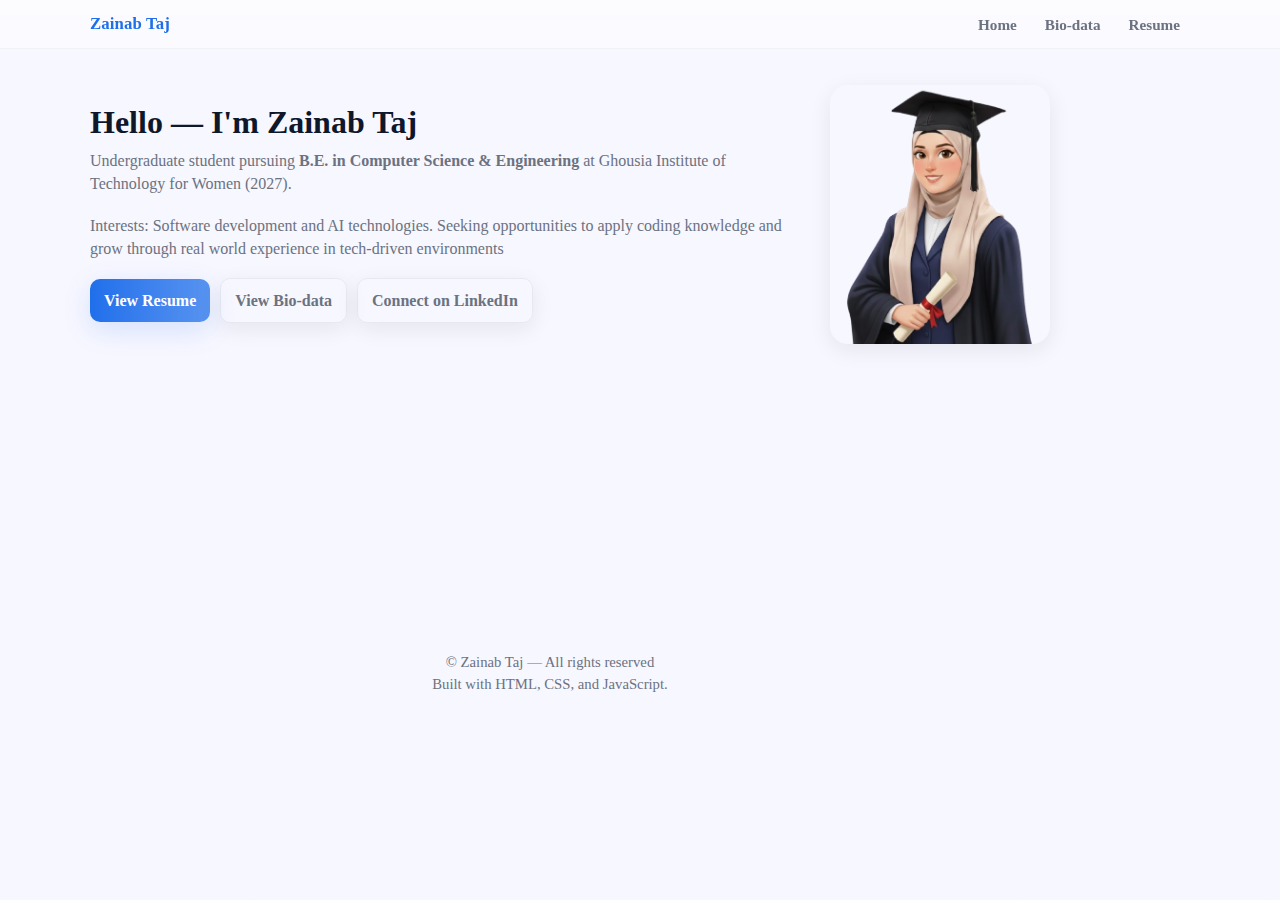
<file: index.html>
<!doctype html>
<html lang="en">
<head>
  <meta charset="utf-8" />
  <meta name="viewport" content="width=device-width,initial-scale=1" />
  <title>Welcome to Zainab Taj's Portfolio</title>
  <link rel="stylesheet" href="style.css" />
  <script src="https://code.jquery.com/jquery-3.6.0.min.js"></script>
</head>
<body>
  <header class="site-header">
    <nav class="nav container">
      <a class="brand" href="index.html">Zainab Taj</a>
      <ul class="nav-links">
        <li><a href="index.html">Home</a></li>
        <li><a href="biodata.html">Bio-data</a></li>
        <li><a href="resume.html">Resume</a></li>
      </ul>
    </nav>
      </header>
  <main class="container me">
    <div class="me-text">
      <h1>Hello — I'm Zainab Taj</h1>
      <p class="lead">
        Undergraduate student pursuing <strong>B.E. in Computer Science & Engineering</strong> at Ghousia Institute of Technology for Women (2027).<br>
        <p class="lead"> Interests: Software development and AI technologies. Seeking opportunities to apply coding knowledge and grow through real world experience in tech-driven environments</p>
      </p>
      <div class="cta">
        <a class="btn primary" href="resume.html">View Resume</a>
        <a class="btn ghost" href="biodata.html">View Bio-data</a>
        <a class="btn ghost" href="https://www.linkedin.com/in/zainab-taj-z2i6" target="_blank" rel="noopener">Connect on LinkedIn</a>
      </div>
    </div>
    <div class="me-photo">
      <img src="profile.png" alt="Zainab Taj — profile photo"
    max-width: 100%;
    height: auto;
    display: block;
         />
    </div>
  </main>
  <section class="container highlights">
    <article>
      <h2>Focus Areas</h2>
      <ul>
        <li>Software Development</li>
        <li>Artificial Intelligence & Machine Learning (interest)</li>
        <li>Full Stack Web Development</li>
      </ul>
    </article>
    <article>
      <h2>Contact</h2>
      <p>Email: <a href="mailto:your.email@example.com">Z2I66A2Z@gmail.com</a></p>
      <p>LinkedIn: <a href="https://www.linkedin.com/in/zainab-taj-z2i6" target="_blank" rel="noopener">linkedin.com/in/zainab-taj-z2i6</a>.</p>
    </article>
  </section>
  <footer class="site-footer container">
    <p>&copy<span id="year"></span> Zainab Taj — All rights reserved <br> Built with HTML, CSS, and JavaScript.</p>
  </footer>
  <script src="script.js"></script>
</body>

</html>
</file>
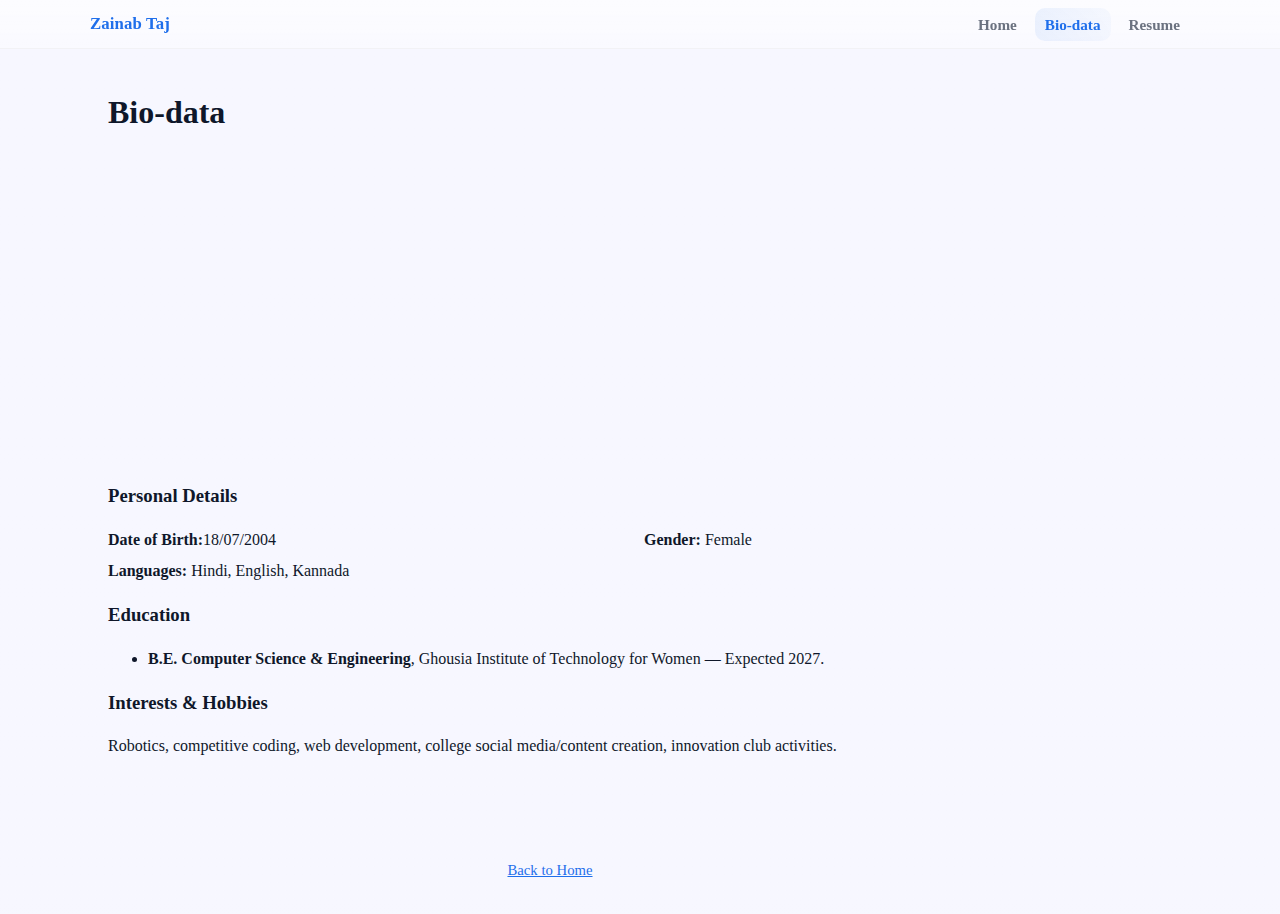
<file: Biodata.html>
<!doctype html>
<html lang="en">
<head>
  <meta charset="utf-8" />
  <meta name="viewport" content="width=device-width,initial-scale=1" />
  <title>Bio-data — Zainab Taj</title>
  <link rel="stylesheet" href="style.css" />
</head>
<body>
  <header class="site-header">
    <nav class="nav container">
      <a class="brand" href="index.html">Zainab Taj</a>
      <ul class="nav-links">
        <li><a href="index.html">Home</a></li>
        <li><a href="biodata.html" class="active">Bio-data</a></li>
        <li><a href="resume.html">Resume</a></li>
      </ul>
    </nav>
  </header>
  <main class="container biodata">
    <h1>Bio-data</h1>
    <section class="profile-card">
      <img class="profile-photo" src="profile.png" alt="Profile photo of Zainab Taj" />
      <div class="profile-info">
        <h2>Zainab Taj</h2>
        <p><strong>Program:</strong> B.E. in Computer Science & Engineering — Ghousia Institute of Technology for Women (2027).</p>
        <p><strong>Location:</strong> [Bangalore, Karnataka] </p>
        <p><strong>Email:</strong> <a href="mailto:your.email@example.com">Z2I66A2Z@gmail.com</a></p>
        <p><strong>Phone:</strong> +91-XXXXXXXXXX</p>
        <p><strong>LinkedIn:</strong> <a href="https://www.linkedin.com/in/zainab-taj-z2i6" target="_blank" rel="noopener">linkedin.com/in/zainab-taj-z2i6</a>.</p>
      </div>
    </section>
    <section>
      <h3>Personal Details</h3>
      <ul class="two-col">
        <li><strong>Date of Birth:</strong>18/07/2004</li>
        <li><strong>Gender:</strong> Female</li>
        <li><strong>Languages:</strong> Hindi, English, Kannada</li>
      </ul>
    </section>
    <section>
      <h3>Education</h3>
      <ul>
        <li><strong>B.E. Computer Science & Engineering</strong>, Ghousia Institute of Technology for Women — Expected 2027.</li>
      </ul>
    </section>
    <section>
      <h3>Interests & Hobbies</h3>
      <p>Robotics, competitive coding, web development, college social media/content creation, innovation club activities.</p>
    </section>
  </main>
  <footer class="site-footer container">
    <p><a href="index.html">Back to Home</a></p>
  </footer>
  <script src="script.js"></script>
</body>
</html>
</file>
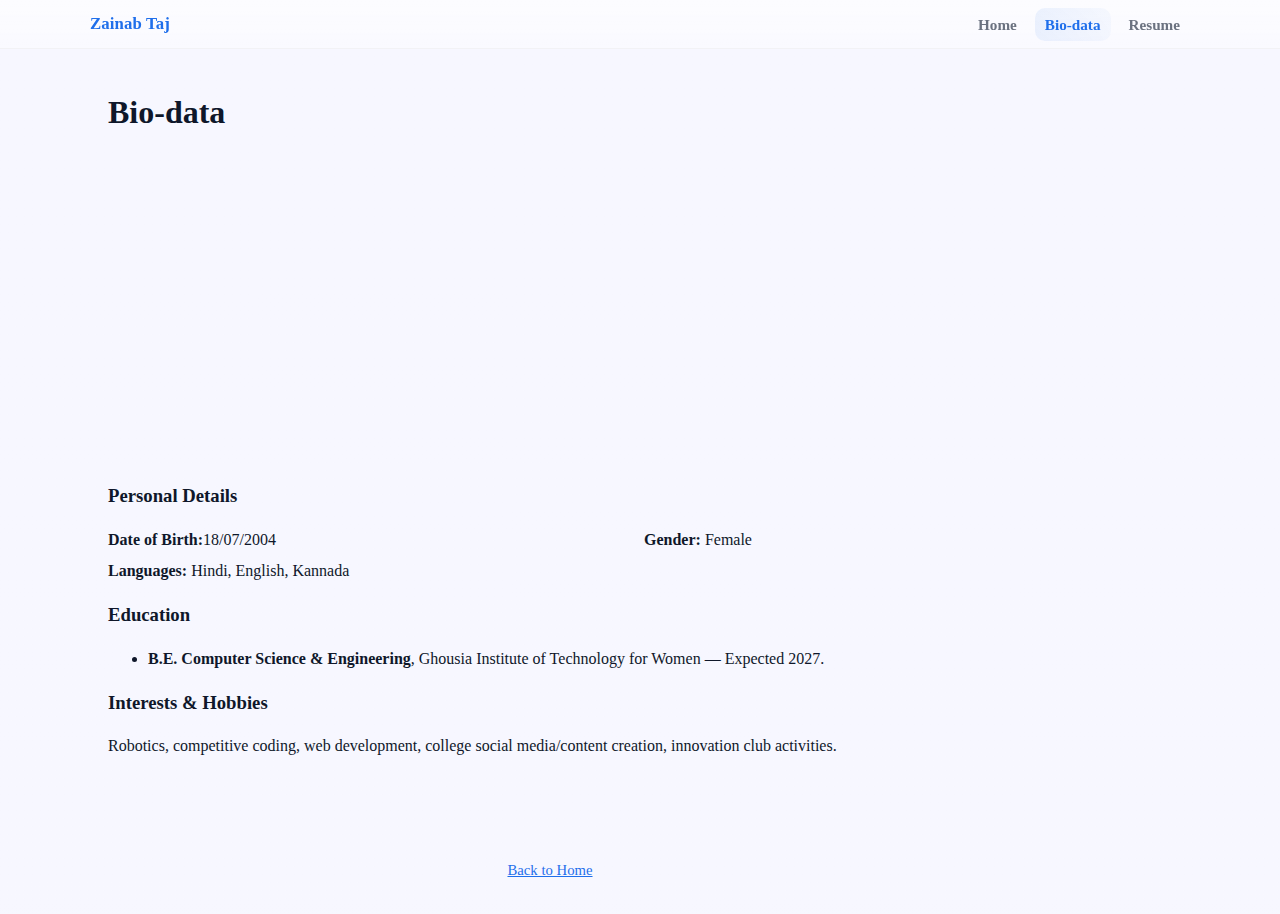
<file: biodata.html>
<!doctype html>
<html lang="en">
<head>
  <meta charset="utf-8" />
  <meta name="viewport" content="width=device-width,initial-scale=1" />
  <title>Bio-data — Zainab Taj</title>
  <link rel="stylesheet" href="style.css" />
</head>
<body>
  <header class="site-header">
    <nav class="nav container">
      <a class="brand" href="index.html">Zainab Taj</a>
      <ul class="nav-links">
        <li><a href="index.html">Home</a></li>
        <li><a href="biodata.html" class="active">Bio-data</a></li>
        <li><a href="resume.html">Resume</a></li>
      </ul>
    </nav>
  </header>
  <main class="container biodata">
    <h1>Bio-data</h1>
    <section class="profile-card">
      <img class="profile-photo" src="pic.jpg" alt="Profile photo of Zainab Taj" />
      <div class="profile-info">
        <h2>Zainab Taj</h2>
        <p><strong>Program:</strong> B.E. in Computer Science & Engineering — Ghousia Institute of Technology for Women (2027).</p>
        <p><strong>Location:</strong> [Bangalore, Karnataka] </p>
        <p><strong>Email:</strong> <a href="mailto:your.email@example.com">Z2I66A2Z@gmail.com</a></p>
        <p><strong>Phone:</strong> +91-XXXXXXXXXX</p>
        <p><strong>LinkedIn:</strong> <a href="https://www.linkedin.com/in/zainab-taj-z2i6" target="_blank" rel="noopener">linkedin.com/in/zainab-taj-z2i6</a>.</p>
      </div>
    </section>
    <section>
      <h3>Personal Details</h3>
      <ul class="two-col">
        <li><strong>Date of Birth:</strong>18/07/2004</li>
        <li><strong>Gender:</strong> Female</li>
        <li><strong>Languages:</strong> Hindi, English, Kannada</li>
      </ul>
    </section>
    <section>
      <h3>Education</h3>
      <ul>
        <li><strong>B.E. Computer Science & Engineering</strong>, Ghousia Institute of Technology for Women — Expected 2027.</li>
      </ul>
    </section>
    <section>
      <h3>Interests & Hobbies</h3>
      <p>Robotics, competitive coding, web development, college social media/content creation, innovation club activities.</p>
    </section>
  </main>
  <footer class="site-footer container">
    <p><a href="index.html">Back to Home</a></p>
  </footer>
  <script src="script.js"></script>
</body>
</html>
</file>
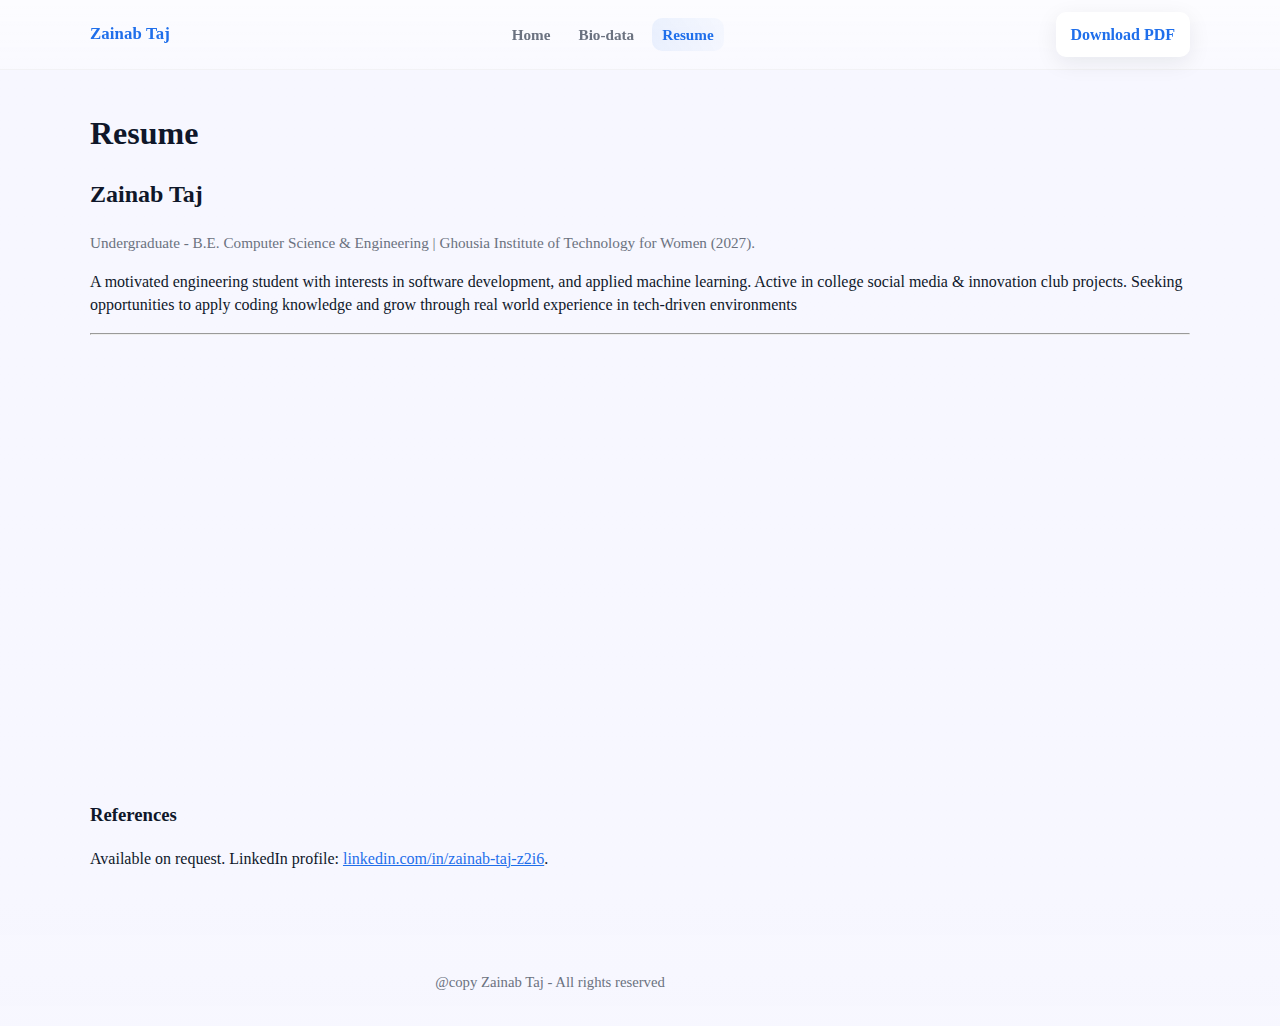
<file: resume.html>
<!doctype html>
<html lang="en">
<head>
  <meta charset="utf-8" />
  <meta name="viewport" content="width=device-width,initial-scale=1" />
  <title>Resume — Zainab Taj</title>
  <link rel="stylesheet" href="style.css" />
</head>
<body>
  <header class="site-header">
    <nav class="nav container">
      <a class="brand" href="index.html">Zainab Taj</a>
      <ul class="nav-links">
        <li><a href="index.html">Home</a></li>
        <li><a href="biodata.html">Bio-data</a></li>
        <li><a href="resume.html" class="active">Resume</a></li>
      </ul>
      <a class="btn download" id="downloadBtn">Download PDF</a>
    </nav>
  </header>
  <main class="container resume">
    <h1>Resume</h1>
    <section class="resume-intro">
      <h2>Zainab Taj</h2>
      <p class="small">Undergraduate - B.E. Computer Science & Engineering | Ghousia Institute of Technology for Women (2027).</p>
      <p>A motivated engineering student with interests in software development, and applied machine learning. Active in college social media & innovation club projects. Seeking opportunities to apply coding knowledge and grow through real world experience in tech-driven environments
</p>
<hr>
    </section>
    <section class="resume-grid">
      <div class="card">
        <h3>Education</h3>
        <ul>
          <li><strong>B.E. - Computer Science & Engineering</strong>, Ghousia Institute of Technology for Women - Expected 2027.</li>
        </ul>
      </div>
      <div class="card">
        <h3>Achievements & Activities</h3>
        <ul class="card">
          <li>Member - Institute's Innovation Club (IIC)</li>
          <li>Organized/Assisted college events & mentoring polls</li>
        </ul>
      </div>
      <div class="card">
        <h3>Experience & Projects</h3>
        <ul>
          <li><strong>Mini project - AptiDude: App to learn Aptitute Skills.</strong> — CSE mini project (VTU).</li>
          <li><strong>PHP Projects - </strong>  visitor count, student record sorting (VS Code + local DB).</li>
          <li><strong>Social Media Content - </strong>  created posts and event reels for college pages.</li>
        </ul>
      </div>
      <div class="card">
        <h3>Skills</h3>
        <ul>
          <li><b>Languages:  </b>C, C++, Python, JavaScript</li>
          <li><b> Web: </b>HTML, CSS, JS, PHP (VS Code projects)</li>
          <li><b>Frameworks & Tools:  </b>Git, VS Code, Linux basics</li>
          <li><b> Areas: </b>Algorithms, Data Structures, AI basics</li>
          <li><b>Soft Skills: </b>Teamwork, Communication, Time Management, Problem Solving, Management</li>
          <li><b>Design Tools: </b>Canva, Adobe Illustrator, Adobe Express, CAD, </li>
        </ul>
      </div>
    </section>
    <section>
      <h3>References</h3>
      <p>Available on request. LinkedIn profile: <a href="https://www.linkedin.com/in/zainab-taj-z2i6" target="_blank" rel="noopener">linkedin.com/in/zainab-taj-z2i6</a>.</p>
    </section>
  </main>
  <footer class="site-footer container">
    <p>@copy<span id="year2"></span> Zainab Taj - All rights reserved <br> </p>
  </footer>
  <script src="script.js"></script>
</body>
</html>
</file>
<file: style.css>
:root{
  --bg: #f7f7ff;
  --surface: #ffffff;
  --muted: #6b7280;
  --text: #0f172a;
  --accent: #1f6feb;
  --success: #16a34a;
  --radius: 12px;
  --shadow: 0 6px 22px rgba(15,23,42,0.08);
  --glass: rgba(255,255,255,0.6);
  --max-width: 1100px;
  --container-padding: 20px;
  --transition: 200ms ease;
}
:root.dark {
  --bg: #0b1220;
  --surface: #0f1724;
  --muted: #94a3b8;
  --text: #e6eef8;
  --accent: #5ab0ff;
  --glass: rgba(255,255,255,0.03);
  --shadow: 0 10px 30px rgba(2,6,23,0.6);
}
* { box-sizing: border-box; }
html,body{
  height: 100%;
  margin: 0;
  font-family: Cambria, Cochin, Georgia, Times, serif, ui-sans-serif, system-ui, -apple-system, "Segoe UI", Roboto, "Helvetica Neue", Arial;
  background: linear-gradient(180deg, var(--bg), color-mix(in srgb, var(--bg) 95%, transparent));
  color: var(--text);
  -webkit-font-smoothing: antialiased;
  -moz-osx-font-smoothing: grayscale;
  line-height: 1.45;
  transition: background var(--transition), color var(--transition);
}
.container{
  max-width: var(--max-width);
  margin: 0 auto;
  padding: calc(var(--container-padding) * 0.9);
}
.site-header{
  position: sticky;
  top: 0;
  backdrop-filter: blur(6px);
  background: linear-gradient(180deg, rgba(255,255,255,0.65), rgba(255,255,255,0.35));
  border-bottom: 1px solid rgba(0,0,0,0.04);
  z-index: 60;
}
:root.dark .site-header{
  background: linear-gradient(180deg, rgba(10,12,18,0.6), rgba(10,12,18,0.35));
  border-bottom: 1px solid rgba(255,255,255,0.03);
}
.nav{
  display:flex;
  gap:16px;
  align-items:center;
  justify-content:space-between;
  padding:12px 0;
}
.brand{
  font-weight:700;
  color:var(--accent);
  text-decoration:none;
  font-size:1.05rem;
  letter-spacing:0.1px;
}
.nav-links{
  display:flex;
  gap:8px;
  align-items:center;
  list-style:none;
  margin:0;
  padding:0;
}
.nav-links a{
  color:var(--muted);
  text-decoration:none;
  padding:8px 10px;
  border-radius:10px;
  font-weight:600;
  font-size:0.95rem;
  transition: all var(--transition);
}
.nav-links a:hover,
.nav-links a.active{
  color:var(--accent);
  background: linear-gradient(90deg, rgba(31,111,235,0.08), rgba(31,111,235,0.03));
  transform: translateY(-1px);
}
.menu-toggle{
  display:none;
  background:transparent;
  border:0;
  padding:8px;
  border-radius:8px;
  cursor:pointer;
}
.me{
  display:grid;
  grid-template-columns: 1fr 360px;
  gap:28px;
  align-items:center;
  padding:36px 0;
}
.me-text h1{
  margin:0 0 10px 0;
  font-size:2rem;
  line-height:1.05;
}
.lead{
  color:var(--muted);
  margin:8px 0 18px 0;
  font-size:1rem;
}
.cta{ display:flex; gap:10px; align-items:center; flex-wrap:wrap; }
.btn{
  display:inline-flex;
  align-items:center;
  gap:8px;
  padding:10px 14px;
  border-radius:10px;
  text-decoration:none;
  font-weight:600;
  cursor:pointer;
  border:1px solid transparent;
  transition: transform var(--transition), box-shadow var(--transition);
  background:var(--surface);
  box-shadow: var(--shadow);
}
.btn:hover{ transform: translateY(-3px); }
.btn.primary{
  background: linear-gradient(90deg,var(--accent), color-mix(in srgb,var(--accent) 75%,white 25%));
  color:white;
  border: none;
  box-shadow: 0 8px 28px rgba(31,111,235,0.16);
}
.btn.ghost{
  background:transparent;
  border:1px solid rgba(0,0,0,0.06);
  color:var(--muted);
}
.me-photo img {
  width: 100%;
  max-width: 220px;
  height: auto;       /* allow natural height, no cropping */
  object-fit: contain;/* show full image without zoom or cut */
  border-radius: 18px;
  box-shadow: var(--shadow);
  display: block;
}

.highlights{
  display:grid;
  grid-template-columns: 1fr 1fr;
  gap:18px;
  margin-top:8px;
}
.profile-card{
  display:flex;
  gap:18px;
  background:var(--surface);
  padding:18px;
  border-radius:var(--radius);
  box-shadow:var(--shadow);
  align-items:center;
}
.profile-photo{
  width:130px;
  height:130px;
  border-radius:12px;
  object-fit:cover;
  flex-shrink:0;
}
.two-col{
  list-style:none;
  padding:0;
  margin:0;
  display:grid;
  grid-template-columns: 1fr 1fr;
  gap:8px;
}

/* Resume */
.resume {
  padding:18px 0;
}
.resume-grid{
  display:grid;
  grid-template-columns: 1fr 1fr;
  gap:18px;
  margin-top:12px;
}
.card{
  background:var(--surface);
  padding:16px;
  border-radius:12px;
  box-shadow:var(--shadow);
}
.card h3{
  margin-top:0;
  margin-bottom:8px;
  font-size:1.05rem;
}
.small{ font-size:0.95rem; color:var(--muted); }
a { color:var(--accent); }
.site-footer{
  margin:36px 0;
  text-align:center;
  color:var(--muted);
  font-size:0.92rem;
}
a:focus, button:focus, .btn:focus {
  outline:3px solid color-mix(in srgb, var(--accent) 30%, transparent);
  outline-offset:3px;
  border-radius:8px;
}
@media print {
  body{ background: white; color: black; }
  .site-header, .nav-links, .menu-toggle, .btn, .site-footer { display:none !important; }
  .container{ max-width: 800px; padding: 0; }
  .me-photo img{ display:none; }
  .card{ box-shadow:none; border:1px solid #ddd; }
}
@media (max-width: 980px){
  :root { --max-width: 860px; }
  .me{ grid-template-columns: 1fr; padding: 20px 0; }
  .me-photo img{ max-width:100%; height:260px; }
  .highlights{ grid-template-columns: 1fr; }
  .resume-grid{ grid-template-columns: 1fr; }
}

@media (max-width: 700px){
  .nav-links{ display:none; }
  .menu-toggle{ display:inline-flex; }
  .site-header{ padding:8px 0; }
  .brand{ font-size:1rem; }
  .me-photo img{ height:220px; border-radius:14px; }
  .profile-photo{ width:110px; height:110px; }
}
.site-header .mobile-nav {
  display:none;
}
.site-header.nav-open .mobile-nav{
  display:block;
  background:var(--surface);
  padding:12px;
  border-radius:10px;
  box-shadow:var(--shadow);
  margin-top:6px;
}
.site-header.nav-open .nav-links{ display:flex; flex-direction:column; gap:6px; }
.fade-up {
  opacity: 0;
  transform: translateY(10px);
  animation: fadeUp 600ms cubic-bezier(.2,.9,.3,1) forwards;
}
@keyframes fadeUp {
  to { opacity: 1; transform: translateY(0); }
}
</file>
